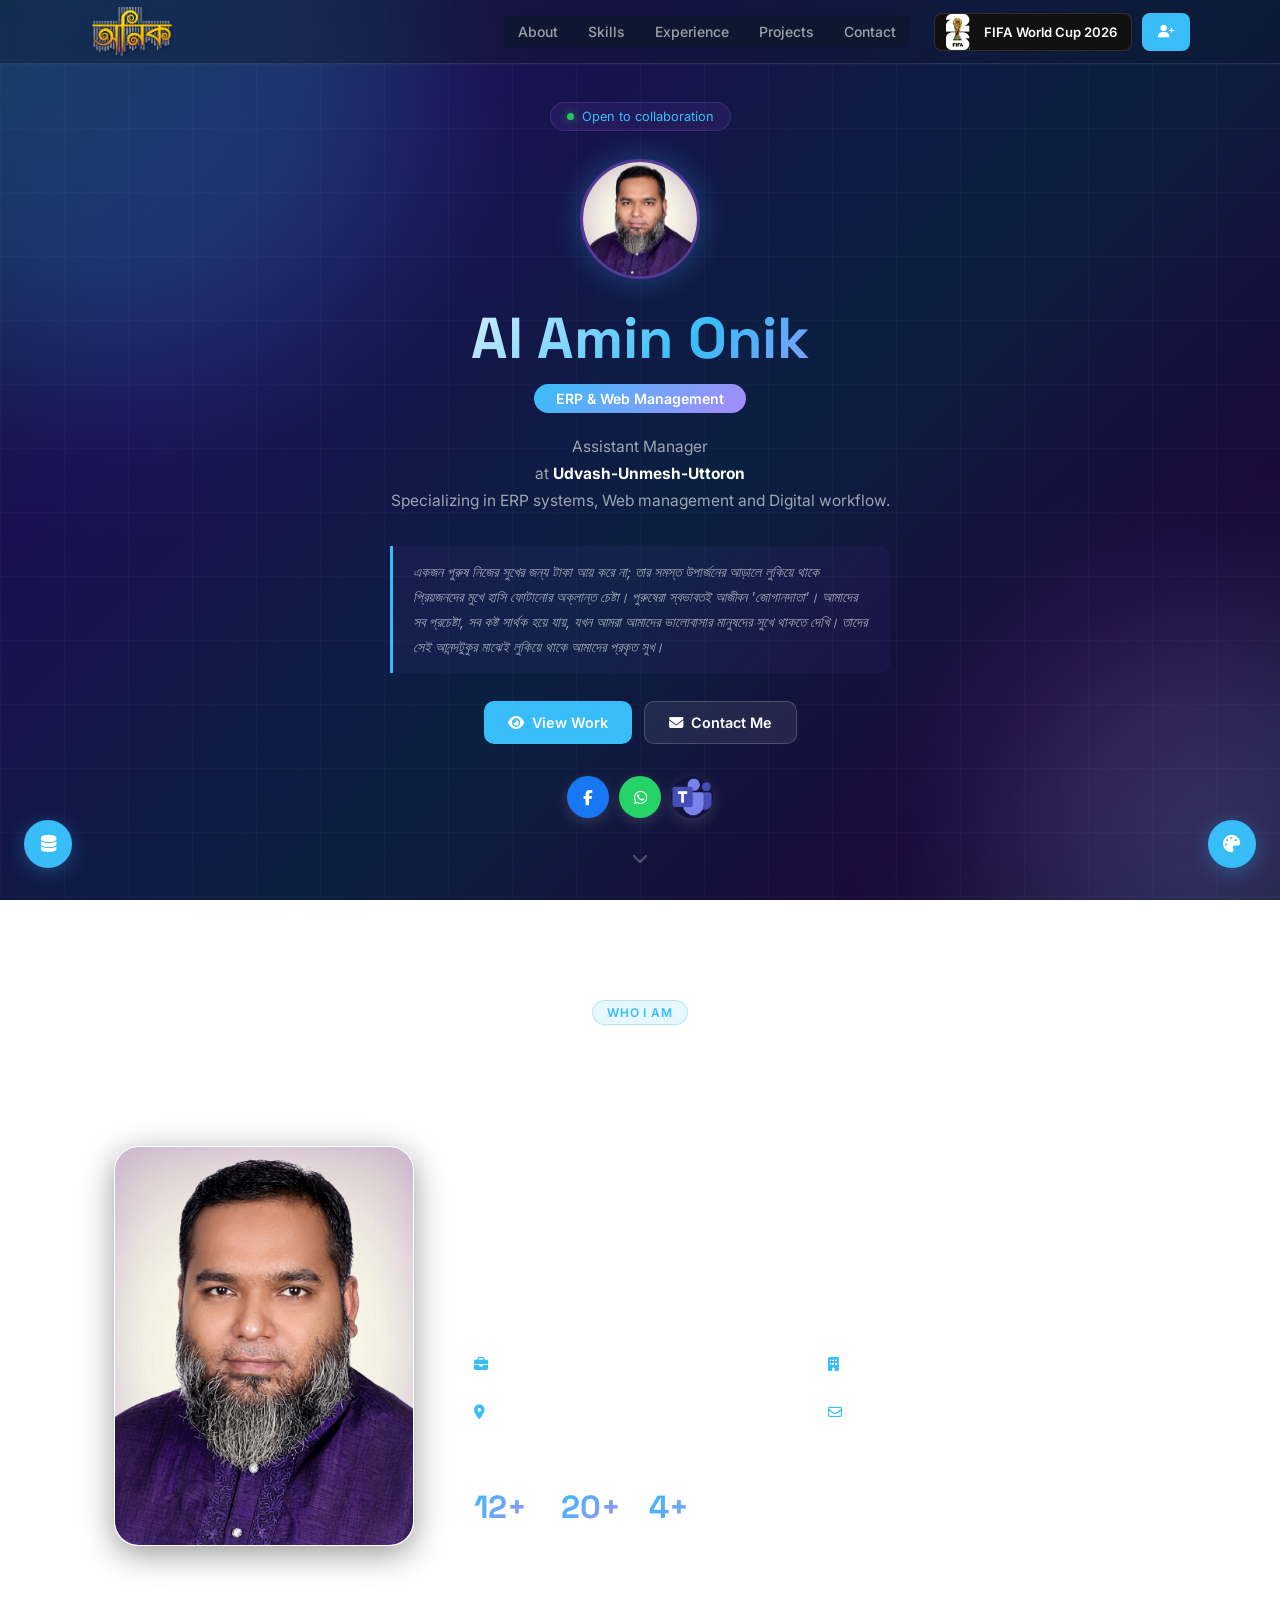
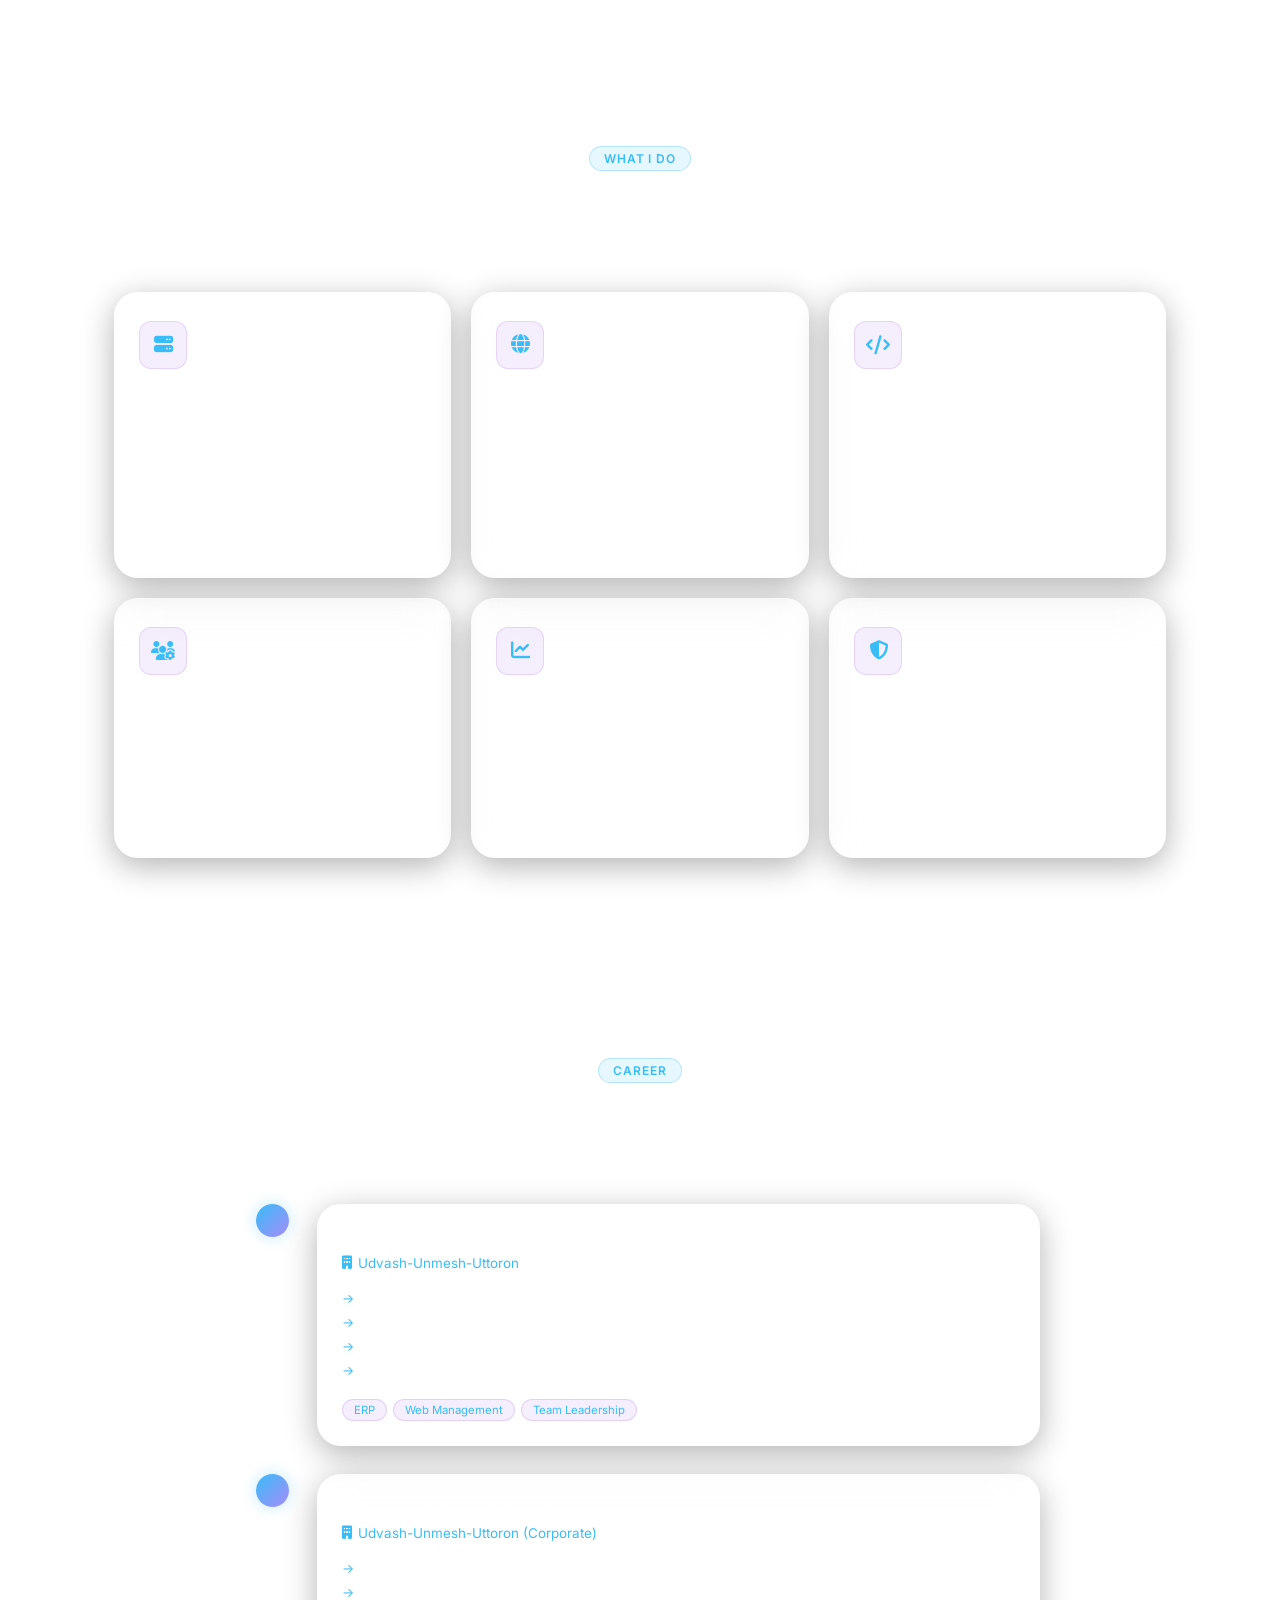
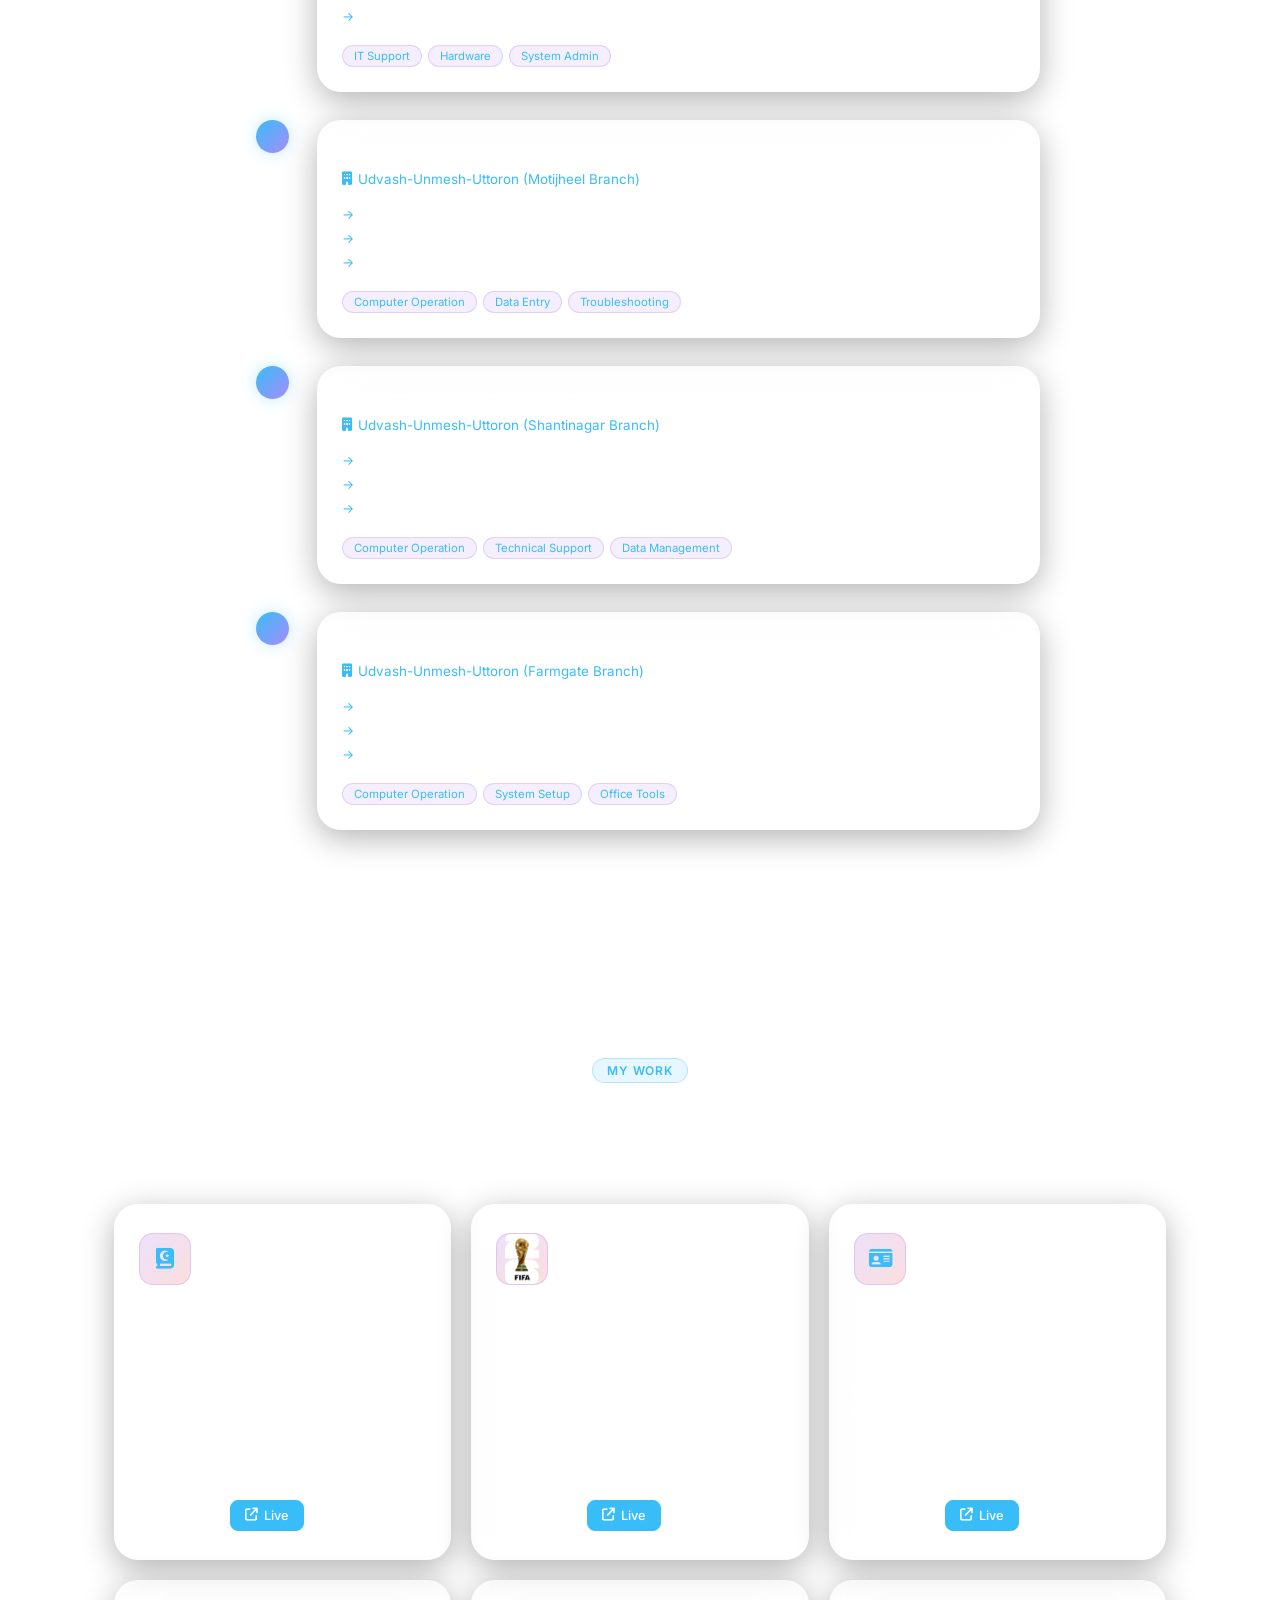
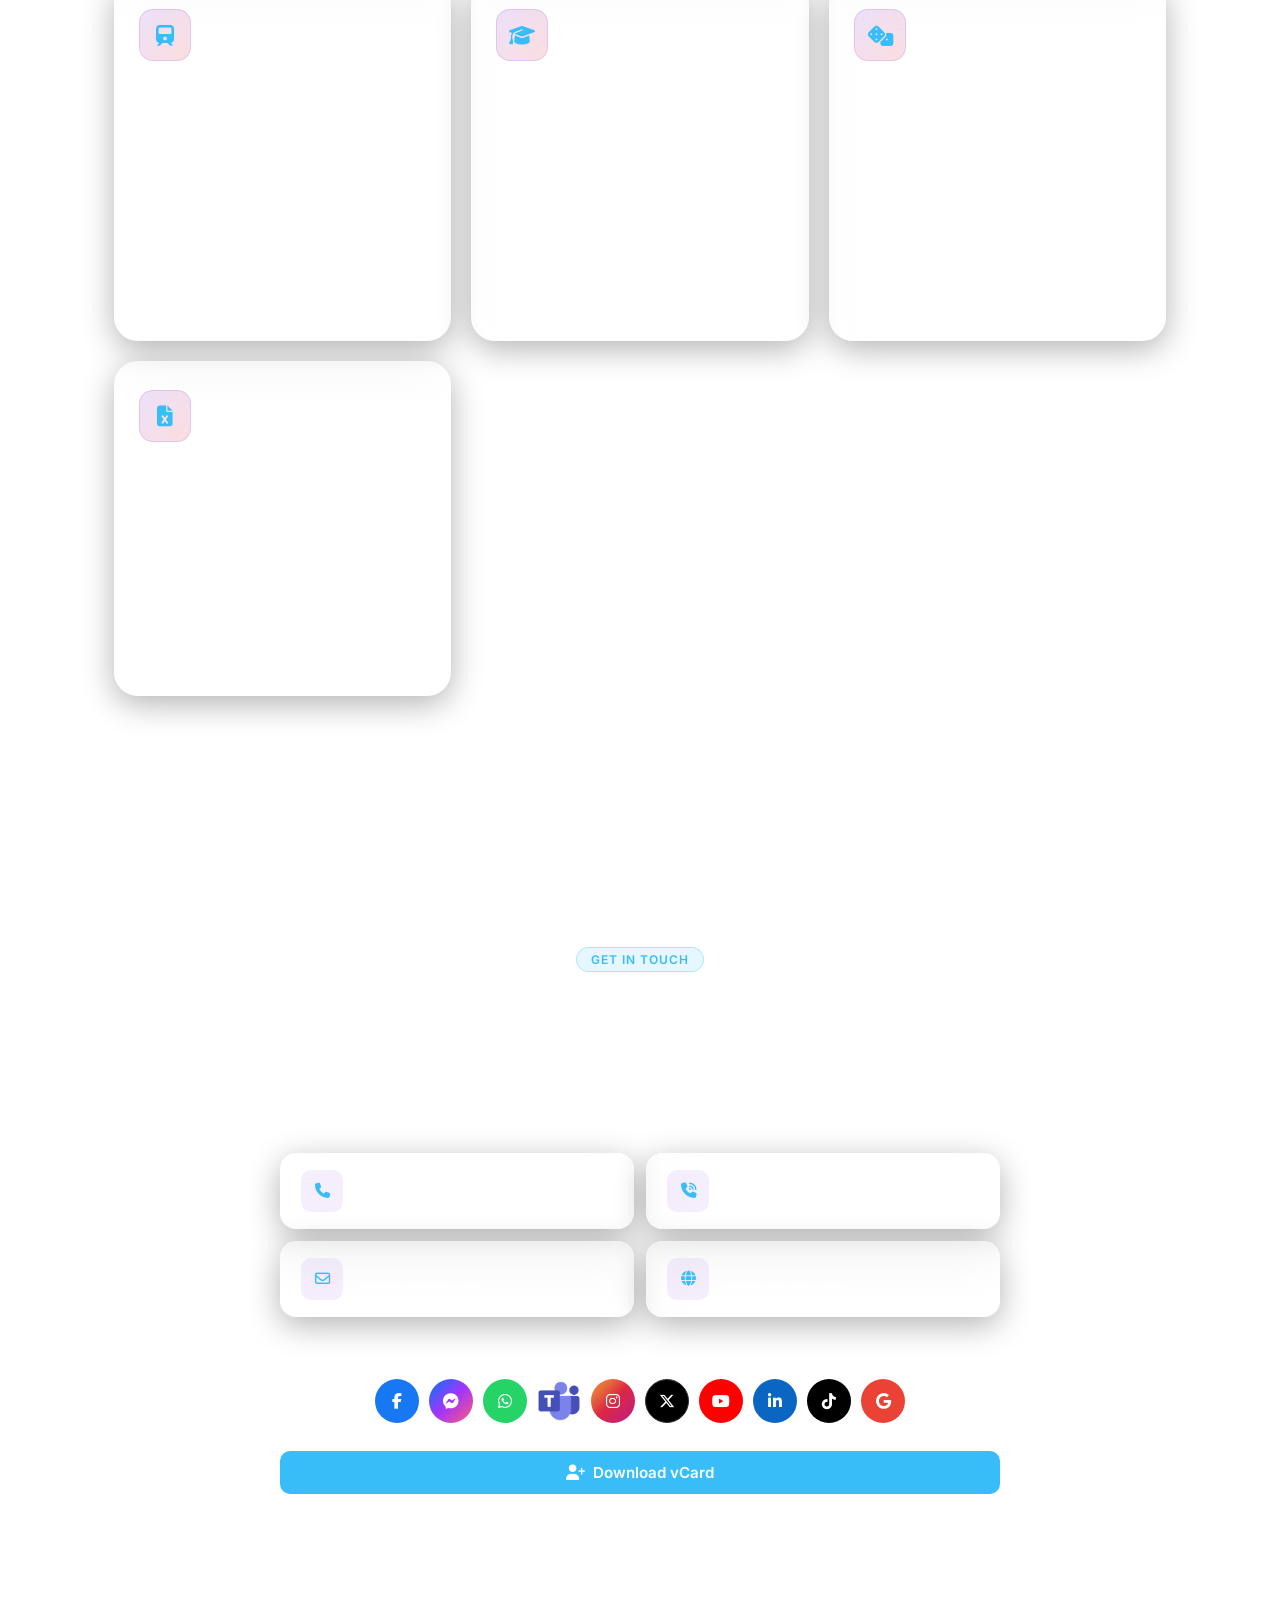
<file: index.html>
<!DOCTYPE html>
<html lang="en" data-theme="glass">
<head>
  <meta charset="UTF-8" />
  <meta name="viewport" content="width=device-width, initial-scale=1.0" />
  <meta name="description" content="Al Amin Onik – ERP & Web Management Professional | Portfolio" />

  <!-- Open Graph -->
  <meta property="og:title" content="Al Amin Onik – Portfolio" />
  <meta property="og:description" content="ERP & Web Management Professional | Assistant Manager at Udvash" />
  <meta property="og:image" content="assets/profile.jpg" />
  <meta property="og:type" content="profile" />

  <title>Al Amin Onik | Portfolio</title>
  <link rel="icon" type="image/png" href="assets/OnikLogo.png" />

  <!-- Font Awesome 6 -->
  <link rel="stylesheet" href="https://cdnjs.cloudflare.com/ajax/libs/font-awesome/6.5.1/css/all.min.css" />

  <!-- Google Fonts -->
  <link rel="preconnect" href="https://fonts.googleapis.com" />
  <link rel="preconnect" href="https://fonts.gstatic.com" crossorigin />
  <link href="https://fonts.googleapis.com/css2?family=Inter:wght@300;400;500;600;700;800&family=Space+Grotesk:wght@400;500;600;700&display=swap" rel="stylesheet" />

  <link rel="stylesheet" href="style.css" />
</head>
<body>

  <!-- ======= LOADER ======= -->
  <div id="loader">
    <div class="loader-inner">
      <img src="assets/OnikLogo.png" alt="Logo" class="loader-logo" />
      <div class="loader-bar"><div class="loader-progress"></div></div>
    </div>
  </div>

  <!-- ======= NAVBAR ======= -->
  <nav class="navbar" id="navbar">
    <div class="nav-container">
      <a href="#hero" class="nav-logo">
        <img src="assets/HeaderLogo.png" alt="Onik Logo" />
      </a>

      <ul class="nav-links" id="navLinks">
        <li><a href="#about"      class="nav-link">About</a></li>
        <li><a href="#skills"     class="nav-link">Skills</a></li>
        <li><a href="#experience" class="nav-link">Experience</a></li>
        <li><a href="#projects"   class="nav-link">Projects</a></li>
        <li><a href="#contact"    class="nav-link">Contact</a></li>
      </ul>

      <div class="nav-actions">
        <a href="https://onikcreation.github.io/fifa26/index.html" target="_blank" rel="noopener" class="nav-fifa-btn">
          <img src="assets/FifaWC26Logo.png" alt="FIFA WC26" class="fifa-btn-logo" />
          <span>FIFA World Cup 2026</span>
        </a>
        <button type="button" class="download-vcf-btn" onclick="downloadVCard()" title="Download vCard">
          <i class="fa-solid fa-user-plus"></i>
        </button>
        <button type="button" class="hamburger" id="hamburger" aria-label="Toggle menu" aria-expanded="false">
          <span></span><span></span><span></span>
        </button>
      </div>
    </div>
  </nav>

  <!-- ======= HERO ======= -->
  <section id="hero" class="hero-section">
    <div class="hero-bg">
      <div class="hero-grid"></div>
      <div class="hero-glow glow-1"></div>
      <div class="hero-glow glow-2"></div>
    </div>

    <div class="container">
      <div class="hero-content">
        <div class="hero-badge">
          <span class="badge-dot"></span> Open to collaboration
        </div>

        <div class="hero-photo-wrap">
          <img src="assets/profile.jpg" alt="Al Amin Onik" class="hero-photo"
               onerror="this.onerror=null;this.src='assets/profile.svg'" />
        </div>

        <h1 class="hero-name">Al Amin Onik</h1>

        <div class="hero-title-wrap">
          <span class="hero-title">ERP &amp; Web Management</span>
        </div>

        <p class="hero-bio">
          Assistant Manager<br>
          at <strong>Udvash-Unmesh-Uttoron</strong><br>
          Specializing in ERP systems, Web management and Digital workflow.
        </p>

        <blockquote class="hero-quote">
          একজন পুরুষ নিজের সুখের জন্য টাকা আয় করে না; তার সমস্ত উপার্জনের আড়ালে লুকিয়ে থাকে প্রিয়জনদের মুখে হাসি ফোটানোর অক্লান্ত চেষ্টা। পুরুষেরা স্বভাবতই আজীবন 'জোগানদাতা'। আমাদের সব প্রচেষ্টা, সব কষ্ট সার্থক হয়ে যায়, যখন আমরা আমাদের ভালোবাসার মানুষদের সুখে থাকতে দেখি। তাদের সেই আনন্দটুকুর মাঝেই লুকিয়ে থাকে আমাদের প্রকৃত সুখ।
        </blockquote>

        <div class="hero-actions">
          <a href="#projects" class="btn btn-primary">
            <i class="fa-solid fa-eye"></i> View Work
          </a>
          <a href="#contact" class="btn btn-outline">
            <i class="fa-solid fa-envelope"></i> Contact Me
          </a>
        </div>

        <div class="hero-socials">
          <a href="https://www.facebook.com/onik786" target="_blank" rel="noopener" aria-label="Facebook" class="facebook">
            <i class="fa-brands fa-facebook-f"></i>
          </a>
          <a href="https://wa.me/8801313368630" target="_blank" rel="noopener" aria-label="WhatsApp" class="whatsapp">
            <i class="fa-brands fa-whatsapp"></i>
          </a>
          <a href="https://teams.live.com/l/invite/FEAz8-UecUYGnyGOQ?v=g1" target="_blank" rel="noopener" aria-label="Teams" class="teams">
            <img src="assets/teams.png" alt="Teams" />
          </a>
        </div>
      </div>
    </div>

    <a href="#about" class="scroll-down" aria-label="Scroll to About">
      <i class="fa-solid fa-chevron-down"></i>
    </a>
  </section>

  <!-- ======= ABOUT ======= -->
  <section id="about" class="section about-section">
    <div class="container">
      <div class="section-header" data-aos>
        <span class="section-tag">Who I Am</span>
        <h2 class="section-title">About Me</h2>
      </div>

      <div class="about-grid" data-aos>
        <div class="about-image-wrap">
          <img src="assets/profile.jpg" alt="Al Amin Onik"
               onerror="this.onerror=null;this.src='assets/profile.svg'" />
          <div class="about-image-frame"></div>
        </div>

        <div class="about-content">
          <p class="about-text">
            I'm a tech-focused professional with hands-on experience in <strong>ERP systems</strong> and
            <strong>web management</strong>. Currently working as Assistant Manager at
            Udvash-Unmesh-Uttoron, one of Bangladesh's leading educational organizations.
          </p>
          <p class="about-text">
            My work involves managing enterprise software, overseeing web operations, and building
            digital solutions that streamline organizational workflows. I enjoy bridging the gap
            between technology and business needs.
          </p>

          <div class="about-details">
            <div class="about-detail-item">
              <i class="fa-solid fa-briefcase"></i>
              <div>
                <span class="detail-label">Current Role</span>
                <span class="detail-value">Asst. Manager ERP &amp; Web</span>
              </div>
            </div>
            <div class="about-detail-item">
              <i class="fa-solid fa-building"></i>
              <div>
                <span class="detail-label">Organization</span>
                <span class="detail-value">Udvash-Unmesh-Uttoron</span>
              </div>
            </div>
            <div class="about-detail-item">
              <i class="fa-solid fa-location-dot"></i>
              <div>
                <span class="detail-label">Location</span>
                <span class="detail-value">Dhaka, Bangladesh</span>
              </div>
            </div>
            <div class="about-detail-item">
              <i class="fa-regular fa-envelope"></i>
              <div>
                <span class="detail-label">Email</span>
                <span class="detail-value">anik@udvash.com</span>
              </div>
            </div>
          </div>

          <div class="about-stats">
            <div class="stat-item">
              <span class="stat-num">12+</span>
              <span class="stat-label">Years Exp.</span>
            </div>
            <div class="stat-item">
              <span class="stat-num">20+</span>
              <span class="stat-label">Projects</span>
            </div>
            <div class="stat-item">
              <span class="stat-num">4+</span>
              <span class="stat-label">Organizations</span>
            </div>
          </div>
        </div>
      </div>
    </div>
  </section>

  <!-- ======= SKILLS ======= -->
  <section id="skills" class="section skills-section">
    <div class="container">
      <div class="section-header" data-aos>
        <span class="section-tag">What I Do</span>
        <h2 class="section-title">Skills &amp; Expertise</h2>
      </div>

      <div class="skills-grid" data-aos>

        <div class="skill-card">
          <div class="skill-icon"><i class="fa-solid fa-server"></i></div>
          <h3>ERP Systems</h3>
          <p>Enterprise Resource Planning implementation, management, and support for large-scale organizations.</p>
          <div class="skill-tags">
            <span>ERP Management</span>
            <span>Database</span>
            <span>System Admin</span>
          </div>
        </div>

        <div class="skill-card">
          <div class="skill-icon"><i class="fa-solid fa-globe"></i></div>
          <h3>Web Management</h3>
          <p>Website management, content management systems, and web operations for institutional platforms.</p>
          <div class="skill-tags">
            <span>CMS</span>
            <span>WordPress</span>
            <span>Web Ops</span>
          </div>
        </div>

        <div class="skill-card">
          <div class="skill-icon"><i class="fa-solid fa-code"></i></div>
          <h3>Web Development</h3>
          <p>Building clean, responsive web interfaces with modern HTML, CSS, and JavaScript.</p>
          <div class="skill-tags">
            <span>HTML / CSS</span>
            <span>JavaScript</span>
            <span>Responsive</span>
          </div>
        </div>

        <div class="skill-card">
          <div class="skill-icon"><i class="fa-solid fa-users-gear"></i></div>
          <h3>Team Management</h3>
          <p>Leading technical teams, coordinating cross-functional projects, and managing IT operations.</p>
          <div class="skill-tags">
            <span>Leadership</span>
            <span>Coordination</span>
            <span>Operations</span>
          </div>
        </div>

        <div class="skill-card">
          <div class="skill-icon"><i class="fa-solid fa-chart-line"></i></div>
          <h3>Digital Strategy</h3>
          <p>Planning and executing digital transformation initiatives and process optimization.</p>
          <div class="skill-tags">
            <span>Process Design</span>
            <span>Analytics</span>
            <span>Automation</span>
          </div>
        </div>

        <div class="skill-card">
          <div class="skill-icon"><i class="fa-solid fa-shield-halved"></i></div>
          <h3>IT Administration</h3>
          <p>System administration, security management, and infrastructure maintenance.</p>
          <div class="skill-tags">
            <span>Security</span>
            <span>Networking</span>
            <span>Maintenance</span>
          </div>
        </div>

      </div>
    </div>
  </section>

  <!-- ======= EXPERIENCE ======= -->
  <section id="experience" class="section experience-section">
    <div class="container">
      <div class="section-header" data-aos>
        <span class="section-tag">Career</span>
        <h2 class="section-title">Work Experience</h2>
      </div>

      <div class="timeline" data-aos>

        <div class="timeline-item">
          <div class="timeline-dot"></div>
          <div class="timeline-card">
            <div class="timeline-header">
              <div>
                <h3 class="timeline-role">Assistant Manager – ERP &amp; Web Management</h3>
                <p class="timeline-company">
                  <i class="fa-solid fa-building"></i> Udvash-Unmesh-Uttoron
                </p>
              </div>
              <span class="timeline-period">2022 — Present</span>
            </div>
            <ul class="timeline-duties">
              <li>Managing ERP systems and overseeing institutional web operations</li>
              <li>Coordinating technical teams for system maintenance and upgrades</li>
              <li>Developing and maintaining the organization's web platforms</li>
              <li>Streamlining digital workflows and internal processes</li>
            </ul>
            <div class="timeline-tags">
              <span>ERP</span><span>Web Management</span><span>Team Leadership</span>
            </div>
          </div>
        </div>

        <div class="timeline-item">
          <div class="timeline-dot"></div>
          <div class="timeline-card">
            <div class="timeline-header">
              <div>
                <h3 class="timeline-role">Senior Executive – IT &amp; Hardware</h3>
                <p class="timeline-company">
                  <i class="fa-solid fa-building"></i> Udvash-Unmesh-Uttoron (Corporate)
                </p>
              </div>
              <span class="timeline-period">2020 — 2022</span>
            </div>
            <ul class="timeline-duties">
              <li>Overseeing IT infrastructure and hardware management across corporate branches</li>
              <li>Coordinating hardware procurement, installation, and preventive maintenance</li>
              <li>Providing technical support and system administration for corporate offices</li>
            </ul>
            <div class="timeline-tags">
              <span>IT Support</span><span>Hardware</span><span>System Admin</span>
            </div>
          </div>
        </div>

        <div class="timeline-item">
          <div class="timeline-dot"></div>
          <div class="timeline-card">
            <div class="timeline-header">
              <div>
                <h3 class="timeline-role">Executive – Computer Operation</h3>
                <p class="timeline-company">
                  <i class="fa-solid fa-building"></i> Udvash-Unmesh-Uttoron (Motijheel Branch)
                </p>
              </div>
              <span class="timeline-period">2016 — 2020</span>
            </div>
            <ul class="timeline-duties">
              <li>Managing day-to-day computer operations and data entry for branch activities</li>
              <li>Troubleshooting software and hardware issues to ensure minimal downtime</li>
              <li>Maintaining student database records and generating branch-level reports</li>
            </ul>
            <div class="timeline-tags">
              <span>Computer Operation</span><span>Data Entry</span><span>Troubleshooting</span>
            </div>
          </div>
        </div>

        <div class="timeline-item">
          <div class="timeline-dot"></div>
          <div class="timeline-card">
            <div class="timeline-header">
              <div>
                <h3 class="timeline-role">Junior Executive – Computer Operation</h3>
                <p class="timeline-company">
                  <i class="fa-solid fa-building"></i> Udvash-Unmesh-Uttoron (Shantinagar Branch)
                </p>
              </div>
              <span class="timeline-period">2014 — 2016</span>
            </div>
            <ul class="timeline-duties">
              <li>Handling daily computer operations including data entry and document processing</li>
              <li>Providing first-level technical support for branch staff and systems</li>
              <li>Assisting in student result processing and administrative record-keeping</li>
            </ul>
            <div class="timeline-tags">
              <span>Computer Operation</span><span>Technical Support</span><span>Data Management</span>
            </div>
          </div>
        </div>

        <div class="timeline-item">
          <div class="timeline-dot"></div>
          <div class="timeline-card">
            <div class="timeline-header">
              <div>
                <h3 class="timeline-role">Junior Executive – Computer Operation</h3>
                <p class="timeline-company">
                  <i class="fa-solid fa-building"></i> Udvash-Unmesh-Uttoron (Farmgate Branch)
                </p>
              </div>
              <span class="timeline-period">2013 — 2014</span>
            </div>
            <ul class="timeline-duties">
              <li>Performing computer operations including data entry and report generation</li>
              <li>Supporting branch operations with system setup and basic troubleshooting</li>
              <li>Transitioning from probationary to permanent role upon successful performance</li>
            </ul>
            <div class="timeline-tags">
              <span>Computer Operation</span><span>System Setup</span><span>Office Tools</span>
            </div>
          </div>
        </div>

      </div>
    </div>
  </section>

  <!-- ======= PROJECTS ======= -->
  <section id="projects" class="section projects-section">
    <div class="container">
      <div class="section-header" data-aos>
        <span class="section-tag">My Work</span>
        <h2 class="section-title">Projects</h2>
      </div>

      <div class="projects-grid" data-aos>

        <div class="project-card">
          <div class="project-icon"><i class="fa-solid fa-quran"></i></div>
          <div class="project-content">
            <h3>পবিত্র কুরআন — The Holy Quran</h3>
            <p>বাংলা ও ইংরেজি অনুবাদ, অডিও তিলাওয়াত, বুকমার্ক এবং মাশাফ-স্টাইল পঠন সুবিধা সহ একটি সম্পূর্ণ অনলাইন কুরআন রিডার ওয়েব অ্যাপ। ১১৪টি সূরা, ৩০ পারা নেভিগেশন, Sheikh Mishary Al-Afasy-এর তিলাওয়াত, এবং localStorage cache সহ।</p>
            <div class="project-tags">
              <span>HTML</span><span>CSS</span><span>JavaScript</span><span>Web API</span>
            </div>
            <div class="project-links">
              <a href="#" class="project-link disabled"><i class="fa-brands fa-github"></i> Code</a>
              <a href="https://onikcreation.com/Quran/" target="_blank" rel="noopener" class="project-link primary"><i class="fa-solid fa-arrow-up-right-from-square"></i> Live</a>
            </div>
          </div>
        </div>

        <div class="project-card">
          <div class="project-icon project-icon-img"><img src="assets/FifaWC26Logo.png" alt="FIFA WC26" /></div>
          <div class="project-content">
            <h3>FIFA World Cup 2026</h3>
            <p>FIFA World Cup 2026 সম্পর্কিত একটি ওয়েব প্রজেক্ট — গ্রুপ, ম্যাচ, দল ও টুর্নামেন্টের তথ্য সুন্দরভাবে উপস্থাপন করা হয়েছে।</p>
            <div class="project-tags">
              <span>HTML</span><span>CSS</span><span>JavaScript</span>
            </div>
            <div class="project-links">
              <a href="#" class="project-link disabled"><i class="fa-brands fa-github"></i> Code</a>
              <a href="https://onikcreation.github.io/fifa26/index.html" target="_blank" rel="noopener" class="project-link primary"><i class="fa-solid fa-arrow-up-right-from-square"></i> Live</a>
            </div>
          </div>
        </div>

        <div class="project-card">
          <div class="project-icon"><i class="fa-solid fa-id-card"></i></div>
          <div class="project-content">
            <h3>Digital Business Card</h3>
            <p>A mobile-first digital vCard with contact info, social links, and .vcf download. Built with pure HTML/CSS/JS and hosted on GitHub Pages.</p>
            <div class="project-tags">
              <span>HTML</span><span>CSS</span><span>JavaScript</span>
            </div>
            <div class="project-links">
              <a href="#" class="project-link disabled"><i class="fa-brands fa-github"></i> Code</a>
              <a href="https://onikcreation.github.io/VCard/" target="_blank" rel="noopener" class="project-link primary"><i class="fa-solid fa-arrow-up-right-from-square"></i> Live</a>
            </div>
          </div>
        </div>

        <div class="project-card">
          <div class="project-icon"><i class="fa-solid fa-train"></i></div>
          <div class="project-content">
            <h3>BD Train Ticket Booker</h3>
            <p>Bangladesh Railway-এর e-ticketing সাইটে স্বয়ংক্রিয়ভাবে টিকেট বুক করার Chrome Extension। Two-phase seat selection logic, auto form fill, এবং real-time availability check সহ।</p>
            <div class="project-tags">
              <span>JavaScript</span><span>Chrome Extension</span><span>Automation</span>
            </div>
            <div class="project-links">
              <a href="#" class="project-link disabled"><i class="fa-brands fa-github"></i> Code</a>
              <a href="#" class="project-link disabled"><i class="fa-solid fa-puzzle-piece"></i> Extension</a>
            </div>
          </div>
        </div>

        <div class="project-card">
          <div class="project-icon"><i class="fa-solid fa-graduation-cap"></i></div>
          <div class="project-content">
            <h3>DU Result Scraper</h3>
            <p>ঢাকা বিশ্ববিদ্যালয়ের ভর্তি পরীক্ষার ফলাফল স্বয়ংক্রিয়ভাবে অনুসন্ধান ও প্রদর্শনের টুল। Selenium WebDriver ও tkinter GUI দিয়ে তৈরি, একাধিক unit সাপোর্ট করে।</p>
            <div class="project-tags">
              <span>Python</span><span>Selenium</span><span>tkinter</span>
            </div>
            <div class="project-links">
              <a href="#" class="project-link disabled"><i class="fa-brands fa-github"></i> Code</a>
              <a href="#" class="project-link disabled"><i class="fa-solid fa-desktop"></i> Desktop App</a>
            </div>
          </div>
        </div>

        <div class="project-card">
          <div class="project-icon"><i class="fa-solid fa-dice"></i></div>
          <div class="project-content">
            <h3>Random Number Picker</h3>
            <p>Animated slot-machine effect সহ স্টুডেন্ট র‍্যান্ডমলি সিলেক্ট করার desktop application। BCS spin mode, fullscreen responsive layout, এবং customtkinter দিয়ে তৈরি।</p>
            <div class="project-tags">
              <span>Python</span><span>customtkinter</span><span>GUI</span>
            </div>
            <div class="project-links">
              <a href="#" class="project-link disabled"><i class="fa-brands fa-github"></i> Code</a>
              <a href="#" class="project-link disabled"><i class="fa-solid fa-desktop"></i> Desktop App</a>
            </div>
          </div>
        </div>

        <div class="project-card">
          <div class="project-icon"><i class="fa-solid fa-file-excel"></i></div>
          <div class="project-content">
            <h3>Excel Automation Tools</h3>
            <p>pandas দিয়ে তৈরি Excel automation toolkit। মোবাইল নম্বর ম্যাচিং, HSC ডেটা district-wise aggregation, এবং merged cell থেকে branch-row-count extraction সহ।</p>
            <div class="project-tags">
              <span>Python</span><span>pandas</span><span>openpyxl</span>
            </div>
            <div class="project-links">
              <a href="#" class="project-link disabled"><i class="fa-brands fa-github"></i> Code</a>
              <a href="#" class="project-link disabled"><i class="fa-solid fa-puzzle-piece"></i> Extension</a>
            </div>
          </div>
        </div>

      </div>

      <p class="projects-more">And More.....</p>

    </div>
  </section>

  <!-- ======= CONTACT ======= -->
  <section id="contact" class="section contact-section">
    <div class="container">
      <div class="section-header" data-aos>
        <span class="section-tag">Get In Touch</span>
        <h2 class="section-title">Contact</h2>
      </div>

      <div class="contact-body" data-aos>
        <p class="contact-intro">
          Feel free to reach out for professional inquiries, collaborations, or just a chat!
        </p>

        <div class="contact-items">
          <a href="tel:+8801313368630" class="contact-card">
            <div class="contact-card-icon"><i class="fa-solid fa-phone"></i></div>
            <div>
              <span class="contact-card-label">Mobile (Office)</span>
              <span class="contact-card-value">+8801313368630</span>
            </div>
          </a>
          <a href="tel:+8801675547466" class="contact-card">
            <div class="contact-card-icon"><i class="fa-solid fa-phone-volume"></i></div>
            <div>
              <span class="contact-card-label">Mobile (Personal)</span>
              <span class="contact-card-value">+8801675547466</span>
            </div>
          </a>
          <a href="mailto:anik@udvash.com" class="contact-card">
            <div class="contact-card-icon"><i class="fa-regular fa-envelope"></i></div>
            <div>
              <span class="contact-card-label">Email</span>
              <span class="contact-card-value">anik@udvash.com</span>
            </div>
          </a>
          <a href="https://www.udvash.com" target="_blank" rel="noopener" class="contact-card">
            <div class="contact-card-icon"><i class="fa-solid fa-globe"></i></div>
            <div>
              <span class="contact-card-label">Website</span>
              <span class="contact-card-value">www.udvash.com</span>
            </div>
          </a>
        </div>

        <div class="social-links-block">
          <h3 class="social-heading">Find me on</h3>
          <div class="social-row">
            <a href="https://www.facebook.com/onik786"    class="social-icon facebook"  target="_blank" rel="noopener" aria-label="Facebook"><i class="fa-brands fa-facebook-f"></i></a>
            <a href="https://m.me/onik786"                class="social-icon messenger" target="_blank" rel="noopener" aria-label="Messenger"><i class="fa-brands fa-facebook-messenger"></i></a>
            <a href="https://wa.me/8801313368630"          class="social-icon whatsapp"  target="_blank" rel="noopener" aria-label="WhatsApp"><i class="fa-brands fa-whatsapp"></i></a>
            <a href="https://teams.live.com/l/invite/FEAz8-UecUYGnyGOQ?v=g1" class="social-icon teams" target="_blank" rel="noopener" aria-label="Teams"><img src="assets/teams.png" alt="Teams" /></a>
            <a href="https://www.instagram.com/imonik786" class="social-icon instagram" target="_blank" rel="noopener" aria-label="Instagram"><i class="fa-brands fa-instagram"></i></a>
            <a href="https://x.com/"                      class="social-icon twitter"   target="_blank" rel="noopener" aria-label="X / Twitter"><i class="fa-brands fa-x-twitter"></i></a>
            <a href="https://www.youtube.com/@MillennialOnik" class="social-icon youtube" target="_blank" rel="noopener" aria-label="YouTube"><i class="fa-brands fa-youtube"></i></a>
            <a href="https://www.linkedin.com/in/onik786/"            class="social-icon linkedin"  target="_blank" rel="noopener" aria-label="LinkedIn"><i class="fa-brands fa-linkedin-in"></i></a>
            <a href="https://www.tiktok.com/@onik.786"             class="social-icon tiktok"    target="_blank" rel="noopener" aria-label="TikTok"><i class="fa-brands fa-tiktok"></i></a>
            <a href="mailto:anik@udvash.com"              class="social-icon gmail"                     aria-label="Gmail"><i class="fa-brands fa-google"></i></a>
          </div>
        </div>

        <button type="button" class="btn btn-primary vcard-download-btn" onclick="downloadVCard()">
          <i class="fa-solid fa-user-plus"></i> Download vCard
        </button>
      </div>
    </div>
  </section>

  <!-- ======= FOOTER ======= -->
  <footer class="footer">
    <div class="container">
      <p>© <span id="year"></span> Al Amin Onik &nbsp;·&nbsp; Designed &amp; Built with passion</p>
    </div>
  </footer>

  <!-- ======= MY DATA FLOATING BUTTON ======= -->
  <div class="mydata-floater">
    <a href="login.html" class="mydata-float-btn" title="My Data">
      <i class="fa-solid fa-database"></i>
    </a>
  </div>

  <!-- ======= THEME SWITCHER ======= -->
  <div class="theme-switcher" id="themeSwitcher">
    <button type="button" class="theme-toggle-btn" id="themeToggleBtn" aria-label="Change theme">
      <i class="fa-solid fa-palette"></i>
    </button>
    <div class="theme-panel" id="themePanel">
      <span class="theme-panel-title">Theme</span>
      <div class="theme-opts">
        <button type="button" class="theme-opt active" data-theme="glass">
          <span class="t-swatch sw-glass"></span> Glass
        </button>
        <button type="button" class="theme-opt" data-theme="dark">
          <span class="t-swatch sw-dark"></span> Dark
        </button>
        <button type="button" class="theme-opt" data-theme="light">
          <span class="t-swatch sw-light"></span> Light
        </button>
        <button type="button" class="theme-opt" data-theme="purple">
          <span class="t-swatch sw-purple"></span> Purple
        </button>
        <button type="button" class="theme-opt" data-theme="cyber">
          <span class="t-swatch sw-cyber"></span> Cyber
        </button>
      </div>

      <!-- Color Palette Customizer -->
      <div class="cp-section">
        <span class="theme-panel-title">Palette</span>
        <div class="cp-row">
          <label class="cp-item" title="Primary accent color">
            <input type="color" id="cpAccent" />
            <span>Primary</span>
          </label>
          <label class="cp-item" title="Secondary accent color">
            <input type="color" id="cpAccent2" />
            <span>Secondary</span>
          </label>
          <label class="cp-item" title="Background color">
            <input type="color" id="cpBg" />
            <span>BG</span>
          </label>
        </div>
        <button type="button" id="cpReset" class="cp-reset-btn">↺ Reset Colors</button>
      </div>
    </div>
  </div>

  <script src="app.js"></script>
</body>
</html>
</file>
<file: style.css>
/* =============================================
   Portfolio / style.css
   Author  : Al Amin Onik (oNiK)
   Theme   : Dark & Modern
   ============================================= */

/* ---------- CSS Variables ---------- */
:root {
  /* Brand */
  --accent        : #9B59E8;
  --accent-dark   : #7c3aed;
  --accent-2      : #E31E24;
  --accent-glow   : rgba(155, 89, 232, 0.28);

  /* Backgrounds */
  --bg            : #0a0a0f;
  --bg-card       : #111118;
  --bg-elevated   : #1a1a24;
  --bg-border     : rgba(255, 255, 255, 0.08);

  /* Text */
  --text          : #e8e8f0;
  --text-muted    : #7878a0;
  --text-faint    : #444460;

  /* Misc */
  --radius        : 12px;
  --radius-lg     : 20px;
  --shadow        : 0 4px 30px rgba(0, 0, 0, 0.5);
  --transition    : 0.25s ease;
  --font-main     : 'Inter', system-ui, sans-serif;
  --font-heading  : 'Space Grotesk', 'Inter', sans-serif;
  --max-width     : 1100px;
}

/* ---------- Reset ---------- */
*, *::before, *::after { box-sizing: border-box; margin: 0; padding: 0; }

html { scroll-behavior: smooth; }

body {
  font-family: var(--font-main);
  background: var(--bg);
  color: var(--text);
  min-height: 100vh;
  -webkit-font-smoothing: antialiased;
  overflow-x: hidden;
}

a { text-decoration: none; color: inherit; }

/* ---------- Loader ---------- */
#loader {
  position: fixed;
  inset: 0;
  background: var(--bg);
  display: flex;
  align-items: center;
  justify-content: center;
  z-index: 9999;
}

.loader-inner {
  display: flex;
  flex-direction: column;
  align-items: center;
  gap: 20px;
}

.loader-logo {
  width: 160px;
  height: auto;
  animation: pulse 1s ease-in-out infinite alternate;
}

.loader-bar {
  width: 160px;
  height: 3px;
  background: var(--bg-elevated);
  border-radius: 99px;
  overflow: hidden;
}

.loader-progress {
  width: 100%;
  height: 100%;
  background: linear-gradient(90deg, var(--accent), var(--accent-2));
  border-radius: 99px;
  transform: scaleX(0);
  transform-origin: left;
  animation: loadbar 1.3s ease forwards;
}

@keyframes loadbar {
  from { transform: scaleX(0); }
  to   { transform: scaleX(1); }
}

@keyframes pulse {
  from { opacity: 0.5; transform: scale(0.96); }
  to   { opacity: 1;   transform: scale(1.04); }
}

/* ---------- Container ---------- */
.container {
  max-width: var(--max-width);
  margin: 0 auto;
  padding: 0 24px;
}

/* ---------- Navbar ---------- */
.navbar {
  position: fixed;
  top: 0; left: 0; right: 0;
  z-index: 1000;
  height: 64px;
  display: flex;
  align-items: center;
  padding: 0 24px;
  background: rgba(10, 10, 15, 0.35);
  -webkit-backdrop-filter: blur(12px);
  backdrop-filter: blur(12px);
  border-bottom: 1px solid rgba(255, 255, 255, 0.07);
}

.nav-container {
  max-width: var(--max-width);
  width: 100%;
  margin: 0 auto;
  display: flex;
  align-items: center;
  gap: 8px;
}

.nav-logo {
  display: flex;
  align-items: center;
  gap: 10px;
  font-family: var(--font-heading);
  font-weight: 700;
  font-size: 1.1rem;
  color: var(--text);
  flex-shrink: 0;
  margin-right: auto;
}

.nav-logo img { width: auto; height: 54px; object-fit: contain; }

.nav-links {
  display: flex;
  list-style: none;
  gap: 2px;
}

.nav-link {
  display: block;
  padding: 7px 14px;
  border-radius: 8px;
  font-size: 0.875rem;
  font-weight: 500;
  color: var(--text-muted);
  transition: color var(--transition), background var(--transition);
}

.nav-link:hover,
.nav-link.active {
  color: var(--text);
  background: var(--bg-elevated);
}

.nav-actions {
  display: flex;
  align-items: center;
  gap: 10px;
  margin-left: 16px;
}

.nav-fifa-btn {
  display: inline-flex;
  align-items: center;
  gap: 8px;
  height: 38px;
  padding: 0 14px 0 5px;
  background: #111;
  color: #fff;
  border-radius: 8px;
  font-size: 0.82rem;
  font-weight: 600;
  white-space: nowrap;
  border: 1px solid rgba(255,255,255,0.12);
  transition: opacity var(--transition), transform var(--transition);
}

.nav-fifa-btn:hover {
  opacity: 0.85;
  transform: translateY(-1px);
}

.fifa-btn-logo {
  width: 36px;
  height: 36px;
  object-fit: contain;
  display: block;
}

@media (max-width: 640px) {
  .nav-fifa-btn span { display: none; }
  .nav-fifa-btn { padding: 0; width: 38px; justify-content: center; }
  .fifa-btn-logo { width: 30px; height: 30px; }
}

.download-vcf-btn {
  display: inline-flex;
  align-items: center;
  gap: 6px;
  height: 38px;
  padding: 0 16px;
  background: var(--accent);
  color: #fff;
  border: none;
  border-radius: 8px;
  font-size: 0.82rem;
  font-weight: 600;
  cursor: pointer;
  font-family: inherit;
  transition: background var(--transition), transform var(--transition);
}

.download-vcf-btn:hover {
  background: var(--accent-dark);
  transform: translateY(-1px);
}

/* Hamburger */
.hamburger {
  display: none;
  flex-direction: column;
  gap: 5px;
  background: none;
  border: none;
  cursor: pointer;
  padding: 6px;
  border-radius: 6px;
  transition: background var(--transition);
}

.hamburger:hover { background: var(--bg-elevated); }

.hamburger span {
  display: block;
  width: 22px;
  height: 2px;
  background: var(--text);
  border-radius: 99px;
  transition: transform var(--transition), opacity var(--transition);
}

.hamburger.open span:nth-child(1) { transform: translateY(7px) rotate(45deg); }
.hamburger.open span:nth-child(2) { opacity: 0; }
.hamburger.open span:nth-child(3) { transform: translateY(-7px) rotate(-45deg); }

/* ---------- Sections ---------- */
.section { padding: 100px 0; }

.section-header {
  text-align: center;
  margin-bottom: 60px;
}

.section-tag {
  display: inline-block;
  padding: 4px 14px;
  background: rgba(155, 89, 232, 0.12);
  color: var(--accent);
  border: 1px solid rgba(155, 89, 232, 0.28);
  border-radius: 99px;
  font-size: 0.75rem;
  font-weight: 600;
  letter-spacing: 0.08em;
  text-transform: uppercase;
  margin-bottom: 12px;
}

.section-title {
  font-family: var(--font-heading);
  font-size: clamp(1.8rem, 4vw, 2.4rem);
  font-weight: 700;
  color: var(--text);
}

/* ---------- Buttons ---------- */
.btn {
  display: inline-flex;
  align-items: center;
  gap: 8px;
  padding: 12px 24px;
  border-radius: 10px;
  font-size: 0.9rem;
  font-weight: 600;
  cursor: pointer;
  border: none;
  font-family: inherit;
  transition: background var(--transition), transform var(--transition), box-shadow var(--transition);
}

.btn-primary {
  background: var(--accent);
  color: #fff;
}

.btn-primary:hover {
  background: var(--accent-dark);
  transform: translateY(-2px);
  box-shadow: 0 8px 25px var(--accent-glow);
}

.btn-outline {
  background: transparent;
  color: var(--text);
  border: 1px solid var(--bg-border);
}

.btn-outline:hover {
  background: var(--bg-elevated);
  transform: translateY(-2px);
}

/* ---------- Scroll Animations ---------- */
[data-aos] {
  opacity: 0;
  transform: translateY(28px);
  transition: opacity 0.65s ease, transform 0.65s ease;
}

[data-aos].aos-visible {
  opacity: 1;
  transform: translateY(0);
}

/* ---------- HERO ---------- */
.hero-section {
  min-height: 100vh;
  display: flex;
  align-items: center;
  justify-content: center;
  position: relative;
  padding: 100px 0 80px;
  text-align: center;
  overflow: hidden;
}

/* Decorative background */
.hero-bg { position: absolute; inset: 0; pointer-events: none; }

.hero-grid {
  position: absolute;
  inset: 0;
  background-image:
    linear-gradient(rgba(255,255,255,0.025) 1px, transparent 1px),
    linear-gradient(90deg, rgba(255,255,255,0.025) 1px, transparent 1px);
  background-size: 64px 64px;
}

.hero-glow {
  position: absolute;
  border-radius: 50%;
  filter: blur(90px);
  opacity: 0.22;
}

.glow-1 {
  width: 600px; height: 600px;
  top: -220px; left: -180px;
  background: var(--accent);
}

.glow-2 {
  width: 400px; height: 400px;
  bottom: -120px; right: -120px;
  background: var(--accent-2);
}

.hero-content {
  position: relative;
  z-index: 1;
  max-width: 640px;
  margin: 0 auto;
  padding: 0 16px;
}

.hero-badge {
  display: inline-flex;
  align-items: center;
  gap: 8px;
  padding: 6px 16px;
  background: rgba(155, 89, 232, 0.1);
  border: 1px solid rgba(155, 89, 232, 0.22);
  border-radius: 99px;
  font-size: 0.8rem;
  color: var(--accent);
  margin-bottom: 28px;
}

.badge-dot {
  width: 7px;
  height: 7px;
  border-radius: 50%;
  background: #22c55e;
  box-shadow: 0 0 8px rgba(34, 197, 94, 0.7);
  animation: blink 2s ease infinite;
}

@keyframes blink {
  0%, 100% { opacity: 1; }
  50%       { opacity: 0.3; }
}

.hero-photo-wrap { margin-bottom: 24px; }

.hero-photo {
  width: 120px;
  height: 120px;
  border-radius: 50%;
  border: 3px solid rgba(155, 89, 232, 0.5);
  object-fit: cover;
  box-shadow: 0 0 32px var(--accent-glow);
}

.hero-name {
  font-family: var(--font-heading);
  font-size: clamp(2.2rem, 6vw, 3.6rem);
  font-weight: 800;
  line-height: 1.1;
  margin-bottom: 14px;
  background: linear-gradient(135deg, var(--text) 30%, var(--text-muted) 100%);
  -webkit-background-clip: text;
  -webkit-text-fill-color: transparent;
  background-clip: text;
}

.hero-title-wrap { margin-bottom: 20px; }

.hero-title {
  display: inline-block;
  padding: 6px 22px;
  background: linear-gradient(135deg, var(--accent), var(--accent-2));
  border-radius: 99px;
  font-size: 0.88rem;
  font-weight: 600;
  color: #fff;
}

.hero-bio {
  color: var(--text-muted);
  font-size: 0.97rem;
  line-height: 1.75;
  margin-bottom: 32px;
  max-width: 500px;
  margin-left: auto;
  margin-right: auto;
}

.hero-bio strong { color: var(--text); }

.hero-quote {
  margin: 0 auto 28px;
  max-width: 500px;
  padding: 14px 18px 14px 20px;
  border-left: 3px solid var(--accent);
  background: rgba(155, 89, 232, 0.06);
  border-radius: 0 10px 10px 0;
  font-size: 0.86rem;
  font-style: italic;
  color: var(--text-muted);
  line-height: 1.8;
  text-align: left;
}

.hero-actions {
  display: flex;
  gap: 12px;
  justify-content: center;
  flex-wrap: wrap;
  margin-bottom: 32px;
}

.hero-socials {
  display: flex;
  gap: 10px;
  justify-content: center;
}

.hero-socials a {
  width: 42px;
  height: 42px;
  border-radius: 50%;
  border: none;
  display: flex;
  align-items: center;
  justify-content: center;
  color: #fff;
  font-size: 0.95rem;
  box-shadow: 0 4px 14px rgba(255,255,255,0.15);
  transition: all var(--transition);
}

.hero-socials a:hover {
  transform: translateY(-3px) scale(1.08);
  box-shadow: 0 6px 18px rgba(0,0,0,0.3);
}

.hero-socials .teams img {
  width: 100%;
  height: 100%;
  object-fit: contain;
  display: block;
}

.scroll-down {
  position: absolute;
  bottom: 32px;
  left: 50%;
  transform: translateX(-50%);
  color: var(--text-faint);
  font-size: 1rem;
  z-index: 1;
  animation: bounce 2s ease infinite;
}

@keyframes bounce {
  0%, 100% { transform: translateX(-50%) translateY(0); }
  50%       { transform: translateX(-50%) translateY(8px); }
}

/* ---------- ABOUT ---------- */
.about-section { background: var(--bg-card); }

.about-grid {
  display: grid;
  grid-template-columns: 300px 1fr;
  gap: 60px;
  align-items: start;
}

.about-image-wrap {
  position: relative;
  border-radius: var(--radius-lg);
  overflow: hidden;
  aspect-ratio: 3 / 4;
}

.about-image-wrap img {
  width: 100%;
  height: 100%;
  object-fit: cover;
  border-radius: var(--radius-lg);
  display: block;
  transition: none;
}

.about-image-wrap:hover img {
  transform: scaleX(-1);
}

.about-image-frame {
  position: absolute;
  inset: 0;
  border-radius: var(--radius-lg);
  box-shadow:
    inset 0 0 40px rgba(155, 89, 232, 0.18),
    0 0 0 1px rgba(155, 89, 232, 0.2);
  pointer-events: none;
}

.about-text {
  color: var(--text-muted);
  font-size: 0.94rem;
  line-height: 1.8;
  margin-bottom: 18px;
}

.about-text strong { color: var(--text); }

.about-details {
  display: grid;
  grid-template-columns: 1fr 1fr;
  gap: 16px;
  margin: 28px 0;
}

.about-detail-item {
  display: flex;
  align-items: flex-start;
  gap: 12px;
}

.about-detail-item i {
  color: var(--accent);
  margin-top: 3px;
  width: 15px;
  font-size: 0.88rem;
  flex-shrink: 0;
}

.about-detail-item div {
  display: flex;
  flex-direction: column;
  gap: 2px;
}

.detail-label {
  font-size: 0.7rem;
  color: var(--text-faint);
  text-transform: uppercase;
  letter-spacing: 0.07em;
}

.detail-value {
  font-size: 0.86rem;
  color: var(--text);
  font-weight: 500;
}

.about-stats {
  display: flex;
  gap: 28px;
  padding-top: 24px;
  border-top: 1px solid var(--bg-border);
}

.stat-item {
  display: flex;
  flex-direction: column;
  gap: 4px;
}

.stat-num {
  font-family: var(--font-heading);
  font-size: 2rem;
  font-weight: 700;
  background: linear-gradient(135deg, var(--accent), var(--accent-2));
  -webkit-background-clip: text;
  -webkit-text-fill-color: transparent;
  background-clip: text;
}

.stat-label {
  font-size: 0.75rem;
  color: var(--text-muted);
}

/* ---------- SKILLS ---------- */
.skills-section { background: var(--bg); }

.skills-grid {
  display: grid;
  grid-template-columns: repeat(3, 1fr);
  gap: 20px;
}

.skill-card {
  background: var(--bg-card);
  border: 1px solid var(--bg-border);
  border-radius: var(--radius-lg);
  padding: 28px 24px;
  transition: border-color var(--transition), transform var(--transition), box-shadow var(--transition);
}

.skill-card:hover {
  border-color: rgba(155, 89, 232, 0.35);
  transform: translateY(-4px);
  box-shadow: 0 12px 40px rgba(155, 89, 232, 0.08);
}

.skill-icon {
  width: 48px;
  height: 48px;
  border-radius: 12px;
  background: rgba(155, 89, 232, 0.1);
  border: 1px solid rgba(155, 89, 232, 0.18);
  display: flex;
  align-items: center;
  justify-content: center;
  font-size: 1.2rem;
  color: var(--accent);
  margin-bottom: 18px;
}

.skill-card h3 {
  font-family: var(--font-heading);
  font-size: 1rem;
  font-weight: 600;
  color: var(--text);
  margin-bottom: 10px;
}

.skill-card p {
  font-size: 0.84rem;
  color: var(--text-muted);
  line-height: 1.65;
  margin-bottom: 18px;
}

.skill-tags {
  display: flex;
  flex-wrap: wrap;
  gap: 6px;
}

.skill-tags span {
  padding: 3px 11px;
  background: var(--bg-elevated);
  border-radius: 99px;
  font-size: 0.71rem;
  color: var(--text-muted);
}

/* ---------- EXPERIENCE ---------- */
.experience-section { background: var(--bg-card); }

.timeline {
  max-width: 800px;
  margin: 0 auto;
  position: relative;
  padding-left: 16px;
}

.timeline::before {
  content: '';
  position: absolute;
  left: 16px;
  top: 16px;
  bottom: 16px;
  width: 1px;
  background: var(--bg-border);
}

.timeline-item {
  display: flex;
  gap: 28px;
  margin-bottom: 28px;
  position: relative;
}

.timeline-dot {
  width: 33px;
  height: 33px;
  border-radius: 50%;
  background: linear-gradient(135deg, var(--accent), var(--accent-2));
  flex-shrink: 0;
  z-index: 1;
  box-shadow: 0 0 16px var(--accent-glow);
  margin-top: 0;
}

.timeline-card {
  background: var(--bg-elevated);
  border: 1px solid var(--bg-border);
  border-radius: var(--radius-lg);
  padding: 24px;
  flex: 1;
  transition: border-color var(--transition);
}

.timeline-card:hover { border-color: rgba(155, 89, 232, 0.3); }

.placeholder-card { opacity: 0.5; }

.timeline-header {
  display: flex;
  justify-content: space-between;
  align-items: flex-start;
  gap: 16px;
  margin-bottom: 16px;
  flex-wrap: wrap;
}

.timeline-role {
  font-family: var(--font-heading);
  font-size: 1rem;
  font-weight: 600;
  color: var(--text);
  margin-bottom: 5px;
}

.timeline-company {
  font-size: 0.84rem;
  color: var(--accent);
  display: flex;
  align-items: center;
  gap: 6px;
}

.timeline-period {
  font-size: 0.78rem;
  color: var(--text-faint);
  white-space: nowrap;
  padding: 4px 12px;
  background: var(--bg-card);
  border-radius: 99px;
  flex-shrink: 0;
}

.timeline-duties {
  list-style: none;
  margin-bottom: 16px;
}

.timeline-duties li {
  font-size: 0.84rem;
  color: var(--text-muted);
  padding: 4px 0 4px 18px;
  position: relative;
}

.timeline-duties li::before {
  content: '→';
  position: absolute;
  left: 0;
  color: var(--accent);
  font-size: 0.8rem;
}

.timeline-tags {
  display: flex;
  flex-wrap: wrap;
  gap: 6px;
}

.timeline-tags span {
  padding: 3px 11px;
  background: rgba(155, 89, 232, 0.1);
  border: 1px solid rgba(155, 89, 232, 0.2);
  border-radius: 99px;
  font-size: 0.71rem;
  color: var(--accent);
}

/* ---------- PROJECTS ---------- */
.projects-section { background: var(--bg); }

.projects-grid {
  display: grid;
  grid-template-columns: repeat(3, 1fr);
  gap: 20px;
}

.projects-more {
  text-align: center;
  margin-top: 32px;
  color: var(--text-muted);
  font-size: 0.95rem;
  letter-spacing: 0.04em;
}

.project-card {
  background: var(--bg-card);
  border: 1px solid var(--bg-border);
  border-radius: var(--radius-lg);
  padding: 28px 24px;
  display: flex;
  flex-direction: column;
  transition: border-color var(--transition), transform var(--transition), box-shadow var(--transition);
}

.project-card:hover {
  border-color: rgba(155, 89, 232, 0.35);
  transform: translateY(-4px);
  box-shadow: 0 12px 40px rgba(0, 0, 0, 0.3);
}

.project-icon-img { background: none; border: none; padding: 0; }
.project-icon-img img { width: 52px; height: 52px; object-fit: contain; display: block; }

.project-icon {
  width: 52px;
  height: 52px;
  border-radius: 14px;
  background: linear-gradient(135deg, rgba(155,89,232,0.18), rgba(227,30,36,0.15));
  border: 1px solid rgba(155, 89, 232, 0.2);
  display: flex;
  align-items: center;
  justify-content: center;
  font-size: 1.3rem;
  color: var(--accent);
  margin-bottom: 20px;
  overflow: hidden;
}

.project-content {
  flex: 1;
  display: flex;
  flex-direction: column;
}

.project-content h3 {
  font-family: var(--font-heading);
  font-size: 1rem;
  font-weight: 600;
  color: var(--text);
  margin-bottom: 8px;
}

.project-content p {
  font-size: 0.84rem;
  color: var(--text-muted);
  line-height: 1.65;
  margin-bottom: 16px;
  flex: 1;
}

.project-tags {
  display: flex;
  flex-wrap: wrap;
  gap: 6px;
  margin-bottom: 20px;
}

.project-tags span {
  padding: 3px 11px;
  background: var(--bg-elevated);
  border-radius: 99px;
  font-size: 0.71rem;
  color: var(--text-muted);
}

.project-links {
  display: flex;
  gap: 10px;
  margin-top: auto;
}

.project-link {
  display: inline-flex;
  align-items: center;
  gap: 6px;
  padding: 7px 14px;
  border-radius: 8px;
  font-size: 0.8rem;
  font-weight: 500;
  border: 1px solid var(--bg-border);
  color: var(--text-muted);
  transition: all var(--transition);
}

.project-link:hover {
  border-color: var(--accent);
  color: var(--accent);
}

.project-link.primary {
  background: var(--accent);
  border-color: var(--accent);
  color: #fff;
}

.project-link.disabled {
  opacity: 0.35;
  cursor: not-allowed;
  pointer-events: none;
}

.project-link.primary:hover {
  background: var(--accent-dark);
  border-color: var(--accent-dark);
}

/* ---------- CONTACT ---------- */
.contact-section { background: var(--bg-card); }

.contact-body {
  max-width: 720px;
  margin: 0 auto;
}

.contact-intro {
  font-size: 1rem;
  color: var(--text-muted);
  line-height: 1.75;
  margin-bottom: 32px;
  text-align: center;
}

.contact-items {
  display: grid;
  grid-template-columns: 1fr 1fr;
  gap: 12px;
  margin-bottom: 32px;
}

.contact-card {
  display: flex;
  align-items: center;
  gap: 16px;
  padding: 16px 20px;
  background: var(--bg-elevated);
  border: 1px solid var(--bg-border);
  border-radius: var(--radius);
  transition: border-color var(--transition), transform var(--transition);
}

.contact-card:hover {
  border-color: rgba(155, 89, 232, 0.3);
  transform: translateY(-2px);
}

.contact-card-icon {
  width: 42px;
  height: 42px;
  border-radius: 10px;
  background: rgba(155, 89, 232, 0.1);
  display: flex;
  align-items: center;
  justify-content: center;
  color: var(--accent);
  font-size: 0.95rem;
  flex-shrink: 0;
}

.contact-card div {
  display: flex;
  flex-direction: column;
  gap: 2px;
  overflow: hidden;
}

.contact-card-label {
  font-size: 0.7rem;
  color: var(--text-faint);
  text-transform: uppercase;
  letter-spacing: 0.07em;
}

.contact-card-value {
  font-size: 0.875rem;
  color: var(--text);
  font-weight: 500;
  white-space: nowrap;
  overflow: hidden;
  text-overflow: ellipsis;
}

.social-links-block { margin-bottom: 28px; }

.social-heading {
  font-size: 0.72rem;
  font-weight: 600;
  color: var(--text-muted);
  text-transform: uppercase;
  letter-spacing: 0.08em;
  margin-bottom: 16px;
}

.social-row {
  display: flex;
  flex-wrap: wrap;
  gap: 10px;
  justify-content: center;
}

.social-icon {
  width: 44px;
  height: 44px;
  border-radius: 50%;
  display: flex;
  align-items: center;
  justify-content: center;
  color: #fff;
  font-size: 1rem;
  transition: transform var(--transition), box-shadow var(--transition);
}

.social-icon:hover {
  transform: translateY(-3px) scale(1.08);
  box-shadow: 0 6px 18px rgba(0, 0, 0, 0.3);
}

.facebook  { background: #1877F2; }
.messenger { background: linear-gradient(135deg, #0078FF, #A334FA, #FF5C79); }
.whatsapp  { background: #25D366; }
.teams  { background: none; }
.teams img { width: 100%; height: 100%; object-fit: contain; display: block; }
.github { background: #181717; }
.tiktok { background: #010101; }
.gmail  { background: #EA4335; }
.instagram { background: linear-gradient(135deg, #f09433, #e6683c, #dc2743, #cc2366, #bc1888); }
.twitter   { background: #000; border: 1px solid #333; }
.youtube   { background: #FF0000; }
.linkedin  { background: #0A66C2; }

.vcard-download-btn {
  width: 100%;
  justify-content: center;
  font-size: 0.95rem;
}

/* ---------- Footer ---------- */
.footer {
  padding: 28px 0;
  border-top: 1px solid var(--bg-border);
  text-align: center;
}

.footer p {
  font-size: 0.84rem;
  color: var(--text-faint);
}

/* ---------- Toast ---------- */
.toast {
  position: fixed;
  bottom: 28px;
  left: 50%;
  transform: translateX(-50%) translateY(20px);
  background: var(--bg-elevated);
  color: var(--text);
  border: 1px solid var(--bg-border);
  padding: 12px 24px;
  border-radius: 99px;
  font-size: 0.84rem;
  font-weight: 500;
  opacity: 0;
  transition: opacity 0.3s ease, transform 0.3s ease;
  pointer-events: none;
  white-space: nowrap;
  z-index: 9998;
  box-shadow: var(--shadow);
}

.toast.show {
  opacity: 1;
  transform: translateX(-50%) translateY(0);
}

/* ---------- Responsive — Tablet ---------- */
@media (max-width: 1024px) {
  .about-grid {
    grid-template-columns: 260px 1fr;
    gap: 40px;
  }

  .skills-grid,
  .projects-grid {
    grid-template-columns: repeat(2, 1fr);
  }
}

/* ---------- Responsive — Mobile ---------- */
@media (max-width: 768px) {
  .nav-links {
    display: none;
    position: fixed;
    top: 64px; left: 0; right: 0;
    background: rgba(10, 10, 15, 0.98);
    -webkit-backdrop-filter: blur(16px);
    backdrop-filter: blur(16px);
    padding: 16px 24px 24px;
    flex-direction: column;
    gap: 4px;
    border-bottom: 1px solid var(--bg-border);
    z-index: 999;
  }

  .nav-links.open { display: flex; }
  .hamburger { display: flex; }

  .section { padding: 72px 0; }
  .section-header { margin-bottom: 40px; }

  .about-grid {
    grid-template-columns: 1fr;
    gap: 32px;
  }

  .about-image-wrap {
    max-width: 240px;
    margin: 0 auto;
  }

  .about-details { grid-template-columns: 1fr; }

  .skills-grid,
  .projects-grid {
    grid-template-columns: 1fr;
  }

  .contact-items { grid-template-columns: 1fr; }

  .timeline::before { display: none; }
  .timeline { padding-left: 0; }

  .timeline-header {
    flex-direction: column;
    gap: 8px;
  }
}

@media (max-width: 480px) {
  .hero-name { font-size: 2.2rem; }
  .hero-actions { flex-direction: column; align-items: stretch; }
  .hero-actions .btn { justify-content: center; }
  .about-stats { flex-wrap: wrap; gap: 20px; }
  .download-vcf-btn span { display: none; }
}

/* =============================================
   THEMES
   ============================================= */

/* =============================================
   THEME: Light & Minimal
   ============================================= */
html[data-theme="light"] {
  --accent      : #6366f1;
  --accent-dark : #4f46e5;
  --accent-2    : #8b5cf6;
  --accent-glow : rgba(99, 102, 241, 0.15);
  --bg          : #f2f2f8;
  --bg-card     : #ffffff;
  --bg-elevated : #e8e8f4;
  --bg-border   : rgba(0, 0, 0, 0.07);
  --text        : #1a1a2e;
  --text-muted  : #55557a;
  --text-faint  : #aaaacc;
  --radius      : 16px;
  --radius-lg   : 24px;
  --shadow      : 0 2px 20px rgba(99,102,241,0.08);
}

html[data-theme="light"] body           { background: #f2f2f8; }
html[data-theme="light"] #loader        { background: #ffffff; }
html[data-theme="glass"] #loader        { background: #0f1a3e; }
html[data-theme="light"] .navbar        { background: rgba(242,242,248,0.85); border-bottom: 1px solid rgba(0,0,0,0.06); }
html[data-theme="light"] .navbar.scrolled { background: rgba(242,242,248,0.97); }
html[data-theme="light"] .nav-links     { background: rgba(242,242,248,0.98); }
html[data-theme="light"] .hero-grid     { background-image: linear-gradient(rgba(0,0,0,0.03) 1px,transparent 1px),linear-gradient(90deg,rgba(0,0,0,0.03) 1px,transparent 1px); background-size: 48px 48px; }
html[data-theme="light"] .hero-glow     { opacity: 0.1; }

/* Light — Cards: soft shadow, no dark borders */
html[data-theme="light"] .skill-card,
html[data-theme="light"] .project-card,
html[data-theme="light"] .contact-card {
  border: none;
  box-shadow: 0 2px 16px rgba(99,102,241,0.07), 0 1px 4px rgba(0,0,0,0.04);
}
html[data-theme="light"] .skill-card:hover,
html[data-theme="light"] .project-card:hover {
  box-shadow: 0 8px 32px rgba(99,102,241,0.15), 0 2px 8px rgba(0,0,0,0.06);
  transform: translateY(-6px);
}
html[data-theme="light"] .timeline-card {
  border: none;
  box-shadow: 0 2px 16px rgba(99,102,241,0.07);
}
html[data-theme="light"] .section-tag { background: rgba(99,102,241,0.08); border-color: rgba(99,102,241,0.2); }
html[data-theme="light"] .about-section  { background: #ffffff; }
html[data-theme="light"] .experience-section { background: #ffffff; }
html[data-theme="light"] .contact-section    { background: #ffffff; }
html[data-theme="light"] .hero-name {
  background: linear-gradient(135deg, #1a1a2e 0%, #6366f1 100%);
  -webkit-background-clip: text;
  background-clip: text;
  -webkit-text-fill-color: transparent;
}

/* =============================================
   THEME: Gradient Purple
   ============================================= */
html[data-theme="purple"] {
  --accent      : #d946ef;
  --accent-dark : #c026d3;
  --accent-2    : #7c3aed;
  --accent-glow : rgba(217, 70, 239, 0.35);
  --bg          : #0d0520;
  --bg-card     : #150a30;
  --bg-elevated : #1f0d40;
  --bg-border   : rgba(217, 70, 239, 0.18);
  --text        : #f5e8ff;
  --text-muted  : #c8a0e8;
  --text-faint  : #7850a8;
  --radius      : 14px;
  --radius-lg   : 22px;
  --shadow      : 0 4px 30px rgba(217,70,239,0.2);
}

html[data-theme="purple"] body {
  background: radial-gradient(ellipse at 20% 0%, #3d0a6e 0%, #0d0520 45%, #1a0040 100%);
  background-attachment: fixed;
}

/* Purple — Cards: gradient border via box-shadow */
html[data-theme="purple"] .skill-card,
html[data-theme="purple"] .project-card,
html[data-theme="purple"] .contact-card {
  border: 1px solid rgba(217,70,239,0.2);
  box-shadow: 0 0 0 0 transparent, inset 0 1px 0 rgba(255,255,255,0.06);
}
html[data-theme="purple"] .skill-card:hover,
html[data-theme="purple"] .project-card:hover {
  border-color: rgba(217,70,239,0.6);
  box-shadow: 0 0 20px rgba(217,70,239,0.25), 0 0 60px rgba(124,58,237,0.1);
  transform: translateY(-5px);
}
html[data-theme="purple"] .timeline-dot {
  box-shadow: 0 0 20px rgba(217,70,239,0.6), 0 0 40px rgba(124,58,237,0.3);
}
html[data-theme="purple"] .section-tag {
  background: rgba(217,70,239,0.12);
  border-color: rgba(217,70,239,0.3);
}
html[data-theme="purple"] .hero-name {
  background: linear-gradient(135deg, #f5e8ff 0%, #d946ef 60%, #7c3aed 100%);
  -webkit-background-clip: text;
  background-clip: text;
  -webkit-text-fill-color: transparent;
}
html[data-theme="purple"] .hero-title {
  background: linear-gradient(135deg, #d946ef, #7c3aed);
}
html[data-theme="purple"] .stat-num {
  background: linear-gradient(135deg, #d946ef, #7c3aed);
  -webkit-background-clip: text;
  background-clip: text;
  -webkit-text-fill-color: transparent;
}
html[data-theme="purple"] .about-section,
html[data-theme="purple"] .experience-section,
html[data-theme="purple"] .contact-section { background: rgba(21,10,48,0.6); }

/* =============================================
   THEME: Glassmorphism
   ============================================= */
html[data-theme="glass"] {
  --accent      : #38bdf8;
  --accent-dark : #0ea5e9;
  --accent-2    : #a78bfa;
  --accent-glow : rgba(56, 189, 248, 0.3);
  --bg          : transparent;
  --bg-card     : rgba(255, 255, 255, 0.07);
  --bg-elevated : rgba(255, 255, 255, 0.11);
  --bg-border   : rgba(255, 255, 255, 0.18);
  --text        : #ffffff;
  --text-muted  : rgba(255, 255, 255, 0.6);
  --text-faint  : rgba(255, 255, 255, 0.28);
  --radius      : 16px;
  --radius-lg   : 24px;
  --shadow      : 0 8px 32px rgba(0,0,0,0.4);
}

html[data-theme="glass"] body {
  background: linear-gradient(135deg, #0f1a3e 0%, #1a0f50 25%, #0a2040 55%, #1a0a3a 80%, #0f1830 100%);
  background-attachment: fixed;
  min-height: 100vh;
}

html[data-theme="glass"] .about-section,
html[data-theme="glass"] .skills-section,
html[data-theme="glass"] .experience-section,
html[data-theme="glass"] .projects-section,
html[data-theme="glass"] .contact-section { background: transparent; }

/* Glass — Cards: blur + transparent */
html[data-theme="glass"] .skill-card,
html[data-theme="glass"] .project-card,
html[data-theme="glass"] .timeline-card,
html[data-theme="glass"] .contact-card {
  background: rgba(255,255,255,0.07);
  border: 1px solid rgba(255,255,255,0.18);
  -webkit-backdrop-filter: blur(20px);
  backdrop-filter: blur(20px);
  box-shadow: 0 8px 32px rgba(0,0,0,0.3), inset 0 1px 0 rgba(255,255,255,0.12);
}
html[data-theme="glass"] .skill-card:hover,
html[data-theme="glass"] .project-card:hover {
  background: rgba(255,255,255,0.12);
  border-color: rgba(56,189,248,0.4);
  box-shadow: 0 12px 40px rgba(0,0,0,0.4), 0 0 20px rgba(56,189,248,0.15), inset 0 1px 0 rgba(255,255,255,0.15);
}
html[data-theme="glass"] .about-image-wrap {
  box-shadow: 0 8px 32px rgba(0,0,0,0.4), inset 0 1px 0 rgba(255,255,255,0.1);
  border: 1px solid rgba(255,255,255,0.15);
}
html[data-theme="glass"] .navbar {
  background: rgba(15,24,48,0.4);
  -webkit-backdrop-filter: blur(20px);
  backdrop-filter: blur(20px);
  border-bottom: 1px solid rgba(255,255,255,0.1);
}
html[data-theme="glass"] .navbar.scrolled {
  background: rgba(15,24,48,0.7);
}
html[data-theme="glass"] .nav-links {
  background: rgba(15,24,48,0.9);
  -webkit-backdrop-filter: blur(20px);
  backdrop-filter: blur(20px);
}
html[data-theme="glass"] .section-tag {
  background: rgba(56,189,248,0.12);
  border-color: rgba(56,189,248,0.3);
  -webkit-backdrop-filter: blur(8px);
  backdrop-filter: blur(8px);
}
html[data-theme="glass"] .btn-outline {
  background: rgba(255,255,255,0.08);
  -webkit-backdrop-filter: blur(8px);
  backdrop-filter: blur(8px);
}
html[data-theme="glass"] .hero-name {
  background: linear-gradient(135deg, #ffffff 0%, #38bdf8 60%, #a78bfa 100%);
  -webkit-background-clip: text;
  background-clip: text;
  -webkit-text-fill-color: transparent;
}
html[data-theme="glass"] .hero-title {
  background: linear-gradient(135deg, #38bdf8, #a78bfa);
  -webkit-backdrop-filter: blur(8px);
  backdrop-filter: blur(8px);
}

/* =============================================
   THEME: Cyberpunk
   ============================================= */
html[data-theme="cyber"] {
  --accent      : #00ff9f;
  --accent-dark : #00cc7a;
  --accent-2    : #ff0054;
  --accent-glow : rgba(0, 255, 159, 0.3);
  --bg          : #050508;
  --bg-card     : #08080e;
  --bg-elevated : #0d0d18;
  --bg-border   : rgba(0, 255, 159, 0.15);
  --text        : #e0ffe8;
  --text-muted  : #4a9060;
  --text-faint  : #1a3025;
  --radius      : 2px;
  --radius-lg   : 4px;
  --shadow      : 0 4px 30px rgba(0,0,0,0.8);
  --font-heading: 'Space Grotesk', monospace;
}

html[data-theme="cyber"] body { background: #050508; }

/* Cyber — scanline overlay */
html[data-theme="cyber"] body::before {
  content: '';
  position: fixed;
  inset: 0;
  background: repeating-linear-gradient(0deg, transparent, transparent 2px, rgba(0,255,159,0.015) 2px, rgba(0,255,159,0.015) 4px);
  pointer-events: none;
  z-index: 9997;
}

html[data-theme="cyber"] .hero-grid {
  background-image:
    linear-gradient(rgba(0,255,159,0.06) 1px, transparent 1px),
    linear-gradient(90deg, rgba(0,255,159,0.06) 1px, transparent 1px);
  background-size: 40px 40px;
}

/* Cyber — Cards: sharp corners, neon border glow */
html[data-theme="cyber"] .skill-card,
html[data-theme="cyber"] .project-card,
html[data-theme="cyber"] .contact-card {
  border: 1px solid rgba(0,255,159,0.2);
  border-radius: 2px;
  box-shadow: 0 0 0 transparent;
  position: relative;
}
html[data-theme="cyber"] .skill-card::before,
html[data-theme="cyber"] .project-card::before {
  content: '';
  position: absolute;
  top: 0; left: 0;
  width: 24px; height: 2px;
  background: #00ff9f;
}
html[data-theme="cyber"] .skill-card:hover,
html[data-theme="cyber"] .project-card:hover {
  border-color: #00ff9f;
  box-shadow: 0 0 12px rgba(0,255,159,0.3), 0 0 40px rgba(0,255,159,0.1), inset 0 0 20px rgba(0,255,159,0.03);
  transform: translateY(-3px);
}
html[data-theme="cyber"] .timeline-card {
  border-radius: 2px;
  border-left: 2px solid #00ff9f;
}
html[data-theme="cyber"] .timeline-dot {
  border-radius: 2px;
  box-shadow: 0 0 12px rgba(0,255,159,0.8), 0 0 24px rgba(0,255,159,0.4);
}
html[data-theme="cyber"] .section-title {
  text-transform: uppercase;
  letter-spacing: 0.08em;
}
html[data-theme="cyber"] .section-tag {
  background: rgba(0,255,159,0.08);
  border-color: rgba(0,255,159,0.35);
  border-radius: 2px;
  letter-spacing: 0.12em;
}
html[data-theme="cyber"] .btn-primary {
  border-radius: 2px;
  text-transform: uppercase;
  letter-spacing: 0.1em;
  box-shadow: 0 0 12px rgba(0,255,159,0.4);
}
html[data-theme="cyber"] .btn-outline {
  border-radius: 2px;
  border-color: rgba(0,255,159,0.4);
  text-transform: uppercase;
  letter-spacing: 0.1em;
}
html[data-theme="cyber"] .download-vcf-btn { border-radius: 2px; }
html[data-theme="cyber"] .hero-name {
  background: linear-gradient(135deg, #00ff9f 0%, #00e5ff 100%);
  -webkit-background-clip: text;
  background-clip: text;
  -webkit-text-fill-color: transparent;
  text-transform: uppercase;
  letter-spacing: 0.04em;
}
html[data-theme="cyber"] .hero-title {
  border-radius: 2px;
  background: transparent;
  border: 1px solid #00ff9f;
  color: #00ff9f;
  text-transform: uppercase;
  letter-spacing: 0.12em;
  box-shadow: 0 0 10px rgba(0,255,159,0.3);
}
html[data-theme="cyber"] .hero-badge {
  border-radius: 2px;
  border-color: rgba(0,255,159,0.4);
}
html[data-theme="cyber"] .stat-num {
  background: linear-gradient(135deg, #00ff9f, #00e5ff);
  -webkit-background-clip: text;
  background-clip: text;
  -webkit-text-fill-color: transparent;
}
html[data-theme="cyber"] .navbar {
  border-bottom: 1px solid rgba(0,255,159,0.15);
}
html[data-theme="cyber"] .about-section,
html[data-theme="cyber"] .experience-section,
html[data-theme="cyber"] .contact-section { background: #08080e; }

/* =============================================
   MY DATA FLOATING BUTTON
   ============================================= */
.mydata-floater {
  position: fixed;
  bottom: 32px;
  left: 24px;
  z-index: 8000;
}

.mydata-float-btn {
  width: 48px;
  height: 48px;
  border-radius: 50%;
  background: var(--accent);
  color: #fff;
  border: none;
  cursor: pointer;
  font-size: 1.1rem;
  display: flex;
  align-items: center;
  justify-content: center;
  box-shadow: 0 4px 20px var(--accent-glow);
  transition: transform var(--transition), background var(--transition), box-shadow var(--transition);
  text-decoration: none;
}

.mydata-float-btn:hover { transform: scale(1.1); }

/* =============================================
   THEME SWITCHER
   ============================================= */
.theme-switcher {
  position: fixed;
  bottom: 32px;
  right: 24px;
  z-index: 8000;
  display: flex;
  flex-direction: column-reverse;
  align-items: flex-end;
  gap: 10px;
}

.theme-toggle-btn {
  width: 48px;
  height: 48px;
  border-radius: 50%;
  background: var(--accent);
  color: #fff;
  border: none;
  cursor: pointer;
  font-size: 1.1rem;
  display: flex;
  align-items: center;
  justify-content: center;
  box-shadow: 0 4px 20px var(--accent-glow);
  transition: transform var(--transition), background var(--transition), box-shadow var(--transition);
  font-family: inherit;
}

.theme-toggle-btn:hover { transform: scale(1.1) rotate(20deg); }

.theme-panel {
  background: var(--bg-elevated);
  border: 1px solid var(--bg-border);
  border-radius: var(--radius-lg);
  padding: 14px;
  display: none;
  flex-direction: column;
  gap: 6px;
  box-shadow: var(--shadow);
  min-width: 148px;
  -webkit-backdrop-filter: blur(16px);
  backdrop-filter: blur(16px);
}

.theme-panel.open { display: flex; }

.theme-panel-title {
  font-size: 0.7rem;
  font-weight: 600;
  color: var(--text-muted);
  text-transform: uppercase;
  letter-spacing: 0.08em;
  margin-bottom: 2px;
}

.theme-opts { display: flex; flex-direction: column; gap: 4px; }

.theme-opt {
  display: flex;
  align-items: center;
  gap: 10px;
  padding: 7px 10px;
  background: transparent;
  border: 1px solid transparent;
  border-radius: 8px;
  cursor: pointer;
  font-family: inherit;
  font-size: 0.84rem;
  color: var(--text-muted);
  transition: all var(--transition);
  text-align: left;
  width: 100%;
}

.theme-opt:hover,
.theme-opt.active { border-color: var(--accent); color: var(--text); }

.theme-opt.active { background: rgba(155,89,232,0.08); }

.t-swatch {
  width: 18px;
  height: 18px;
  border-radius: 50%;
  flex-shrink: 0;
  display: inline-block;
}

.sw-dark   { background: #0a0a0f; border: 1px solid #333; }
.sw-light  { background: #f4f4f9; border: 1px solid #ccc; }
.sw-purple { background: linear-gradient(135deg, #7c3aed, #e040fb); }
.sw-glass  { background: linear-gradient(135deg, #0f1830, #1a1060); }
.sw-cyber  { background: #050508; border: 1px solid #00ff9f; }

/* ---------- Color Palette Customizer ---------- */
.cp-section {
  border-top: 1px solid var(--bg-border);
  padding-top: 10px;
  margin-top: 4px;
  display: flex;
  flex-direction: column;
  gap: 8px;
}

.cp-row {
  display: flex;
  gap: 10px;
  justify-content: space-between;
}

.cp-item {
  display: flex;
  flex-direction: column;
  align-items: center;
  gap: 4px;
  cursor: pointer;
  flex: 1;
}

.cp-item span {
  font-size: 0.65rem;
  color: var(--text-muted);
  text-align: center;
}

.cp-item input[type="color"] {
  width: 36px;
  height: 36px;
  border: 2px solid var(--bg-border);
  border-radius: 50%;
  padding: 3px;
  background: none;
  cursor: pointer;
  -webkit-appearance: none;
  appearance: none;
  transition: border-color var(--transition);
}

.cp-item input[type="color"]::-webkit-color-swatch-wrapper { padding: 0; border-radius: 50%; }
.cp-item input[type="color"]::-webkit-color-swatch { border: none; border-radius: 50%; }

.cp-item input[type="color"]:hover {
  border-color: var(--accent);
}

.cp-reset-btn {
  width: 100%;
  padding: 6px 10px;
  font-size: 0.75rem;
  font-family: inherit;
  background: var(--bg-elevated);
  border: 1px solid var(--bg-border);
  border-radius: 8px;
  color: var(--text-muted);
  cursor: pointer;
  transition: all var(--transition);
}

.cp-reset-btn:hover {
  background: var(--bg-border);
  color: var(--text);
  border-color: var(--accent);
}

/* ---------- Accessibility ---------- */
@media (prefers-reduced-motion: reduce) {
  *, *::before, *::after {
    animation-duration: 0.01ms !important;
    transition-duration: 0.01ms !important;
  }
}

:focus-visible {
  outline: 2px solid var(--accent);
  outline-offset: 2px;
}
</file>
